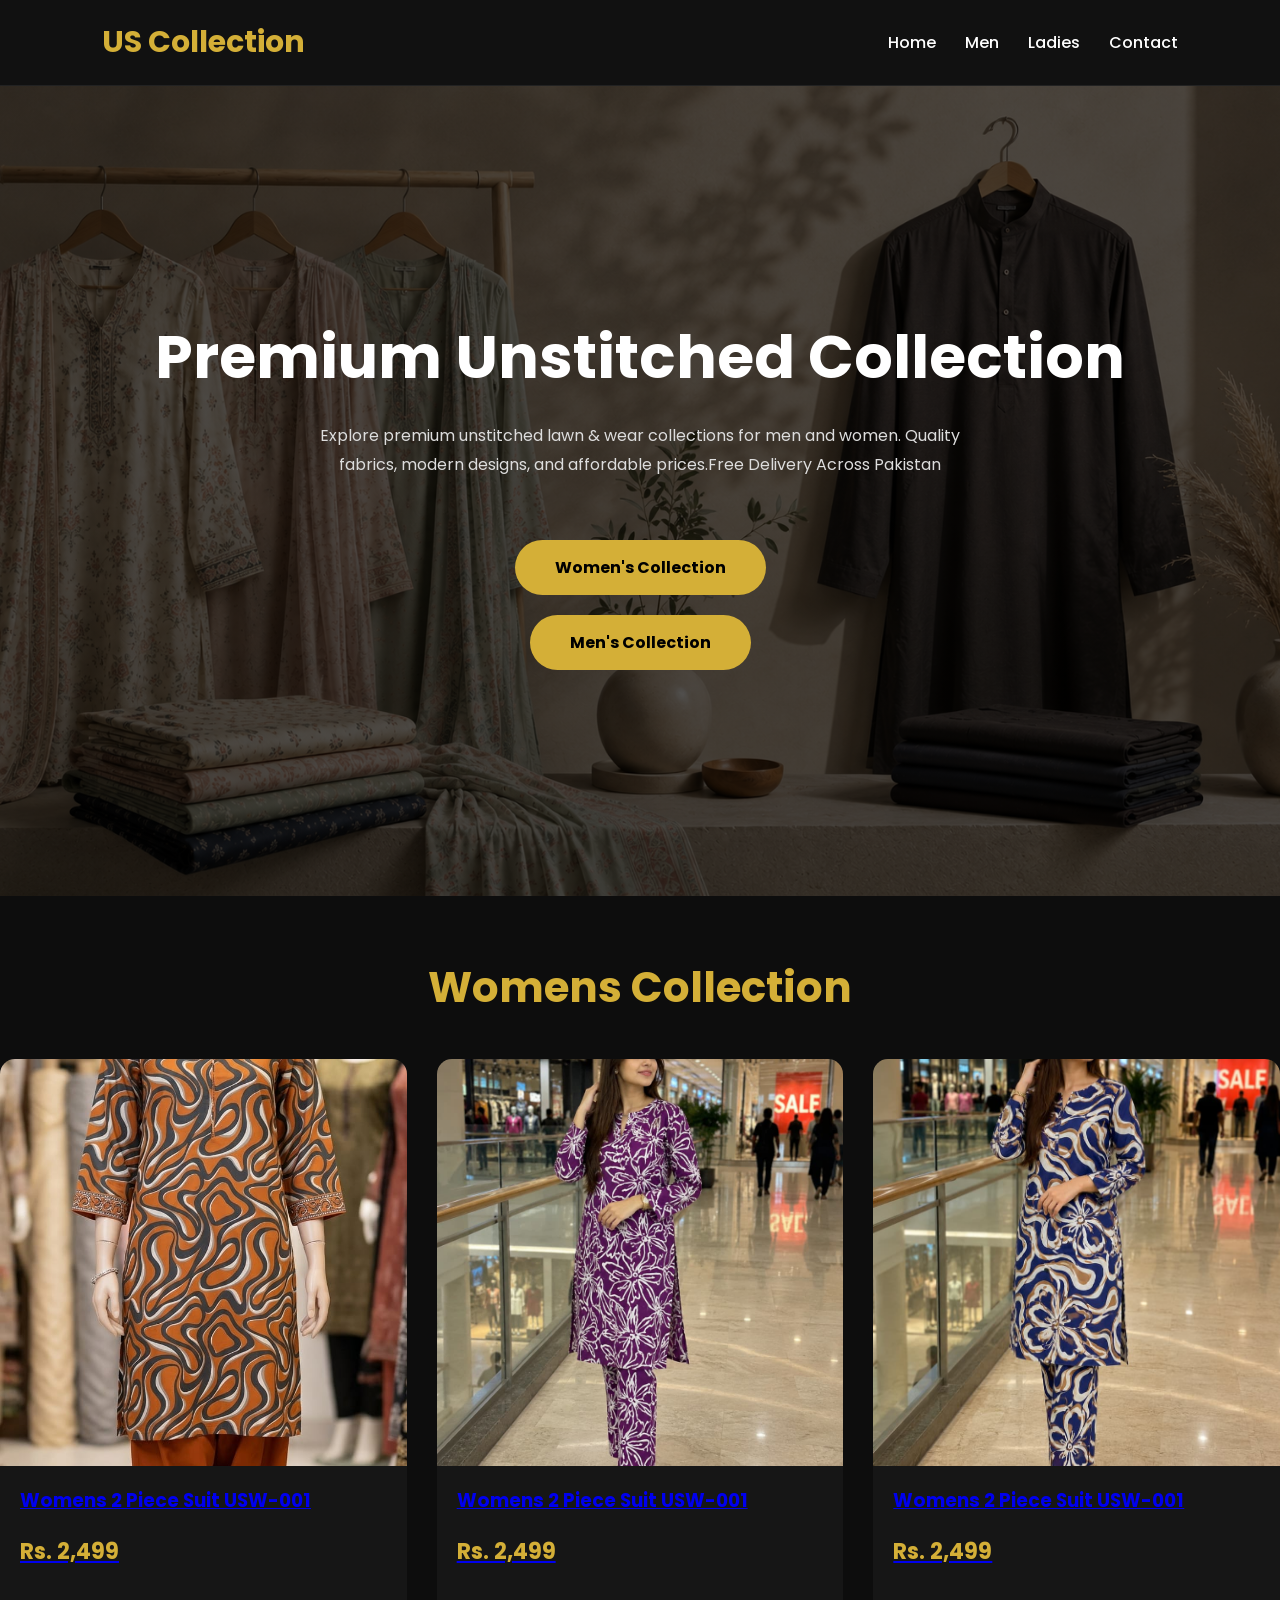
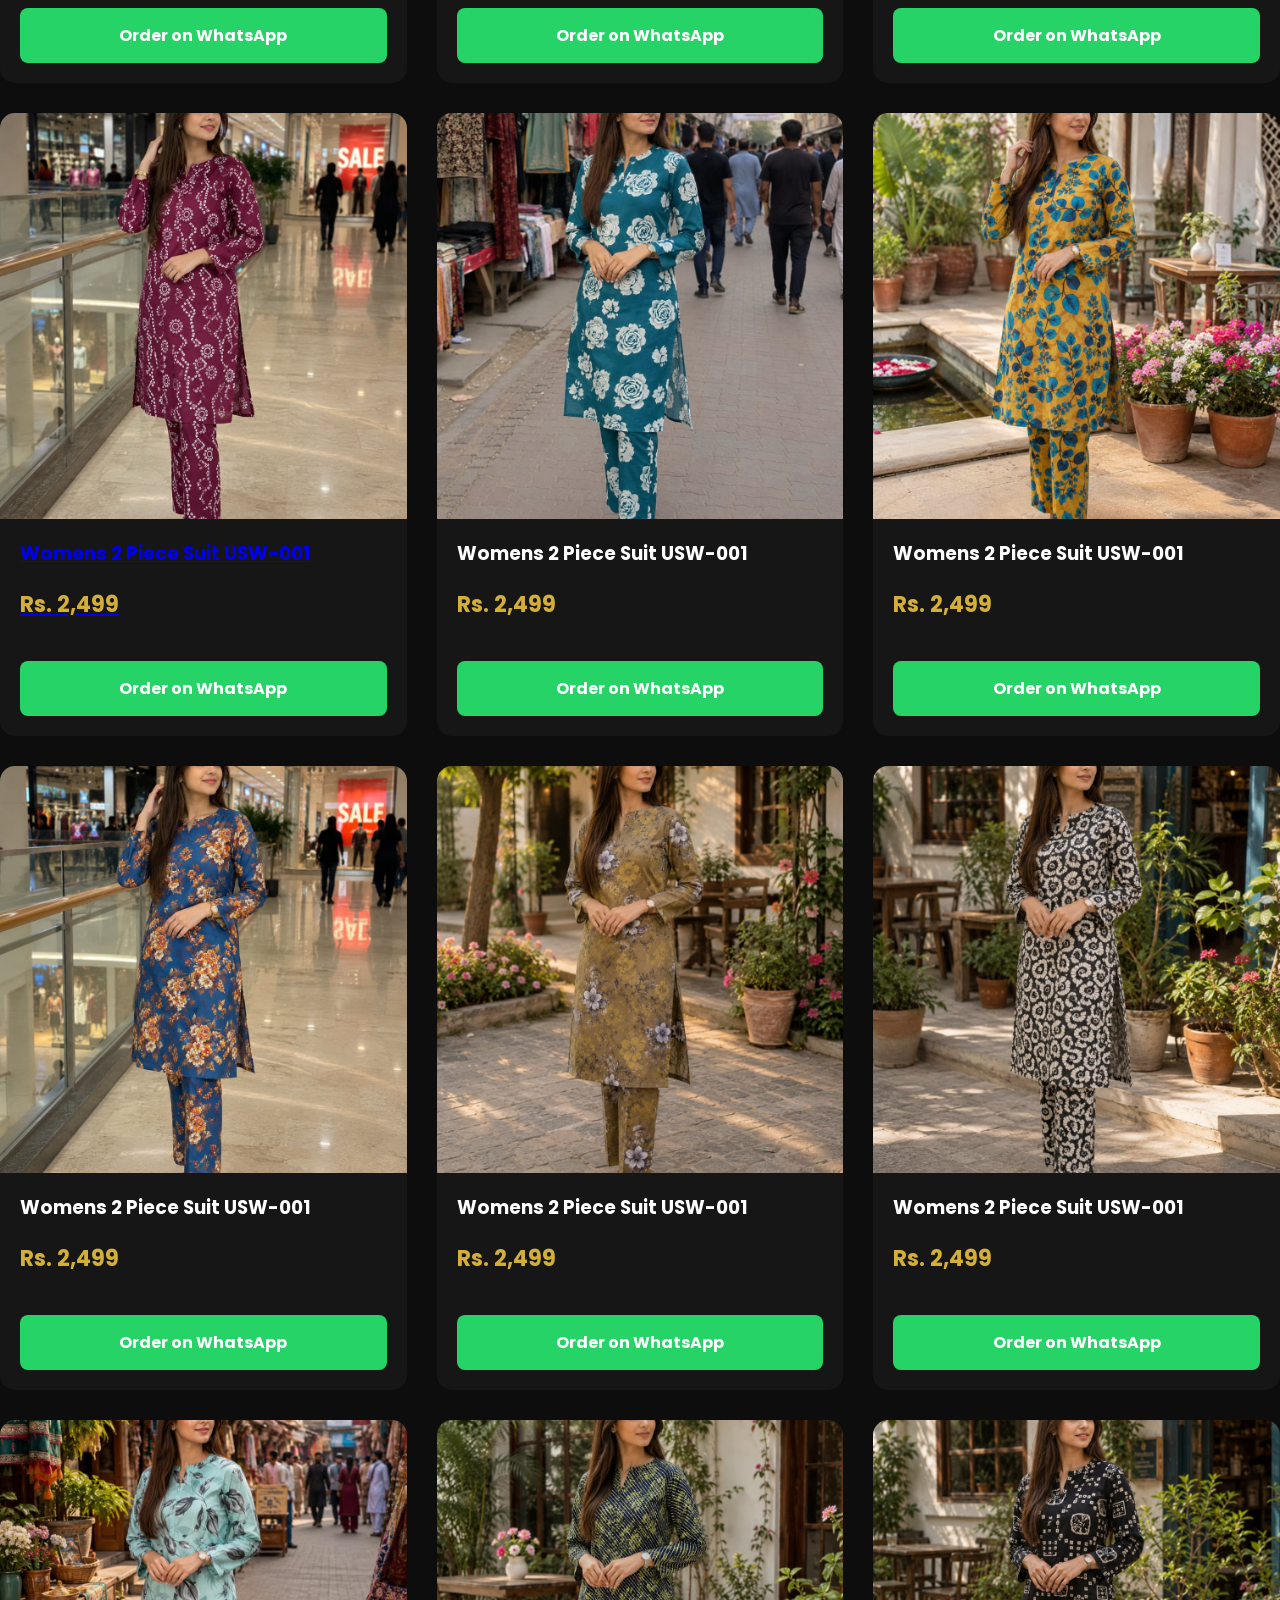
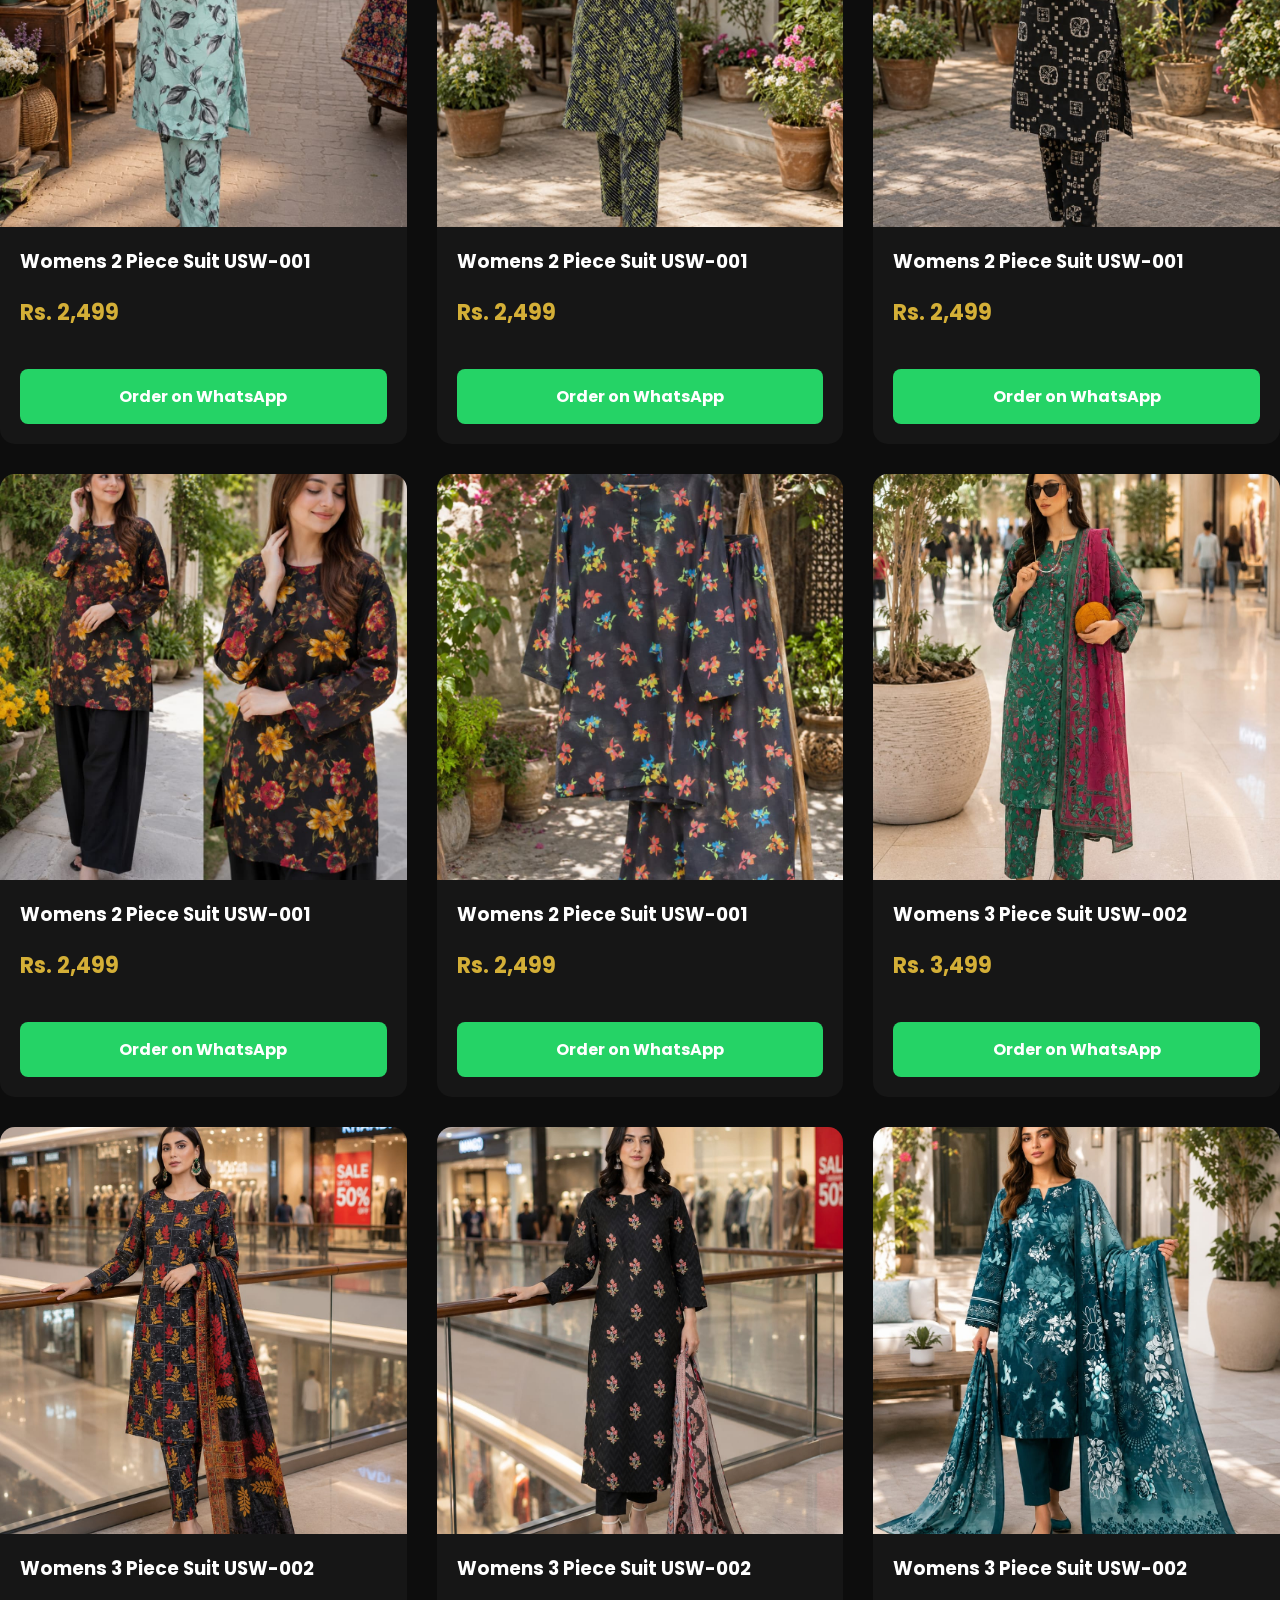
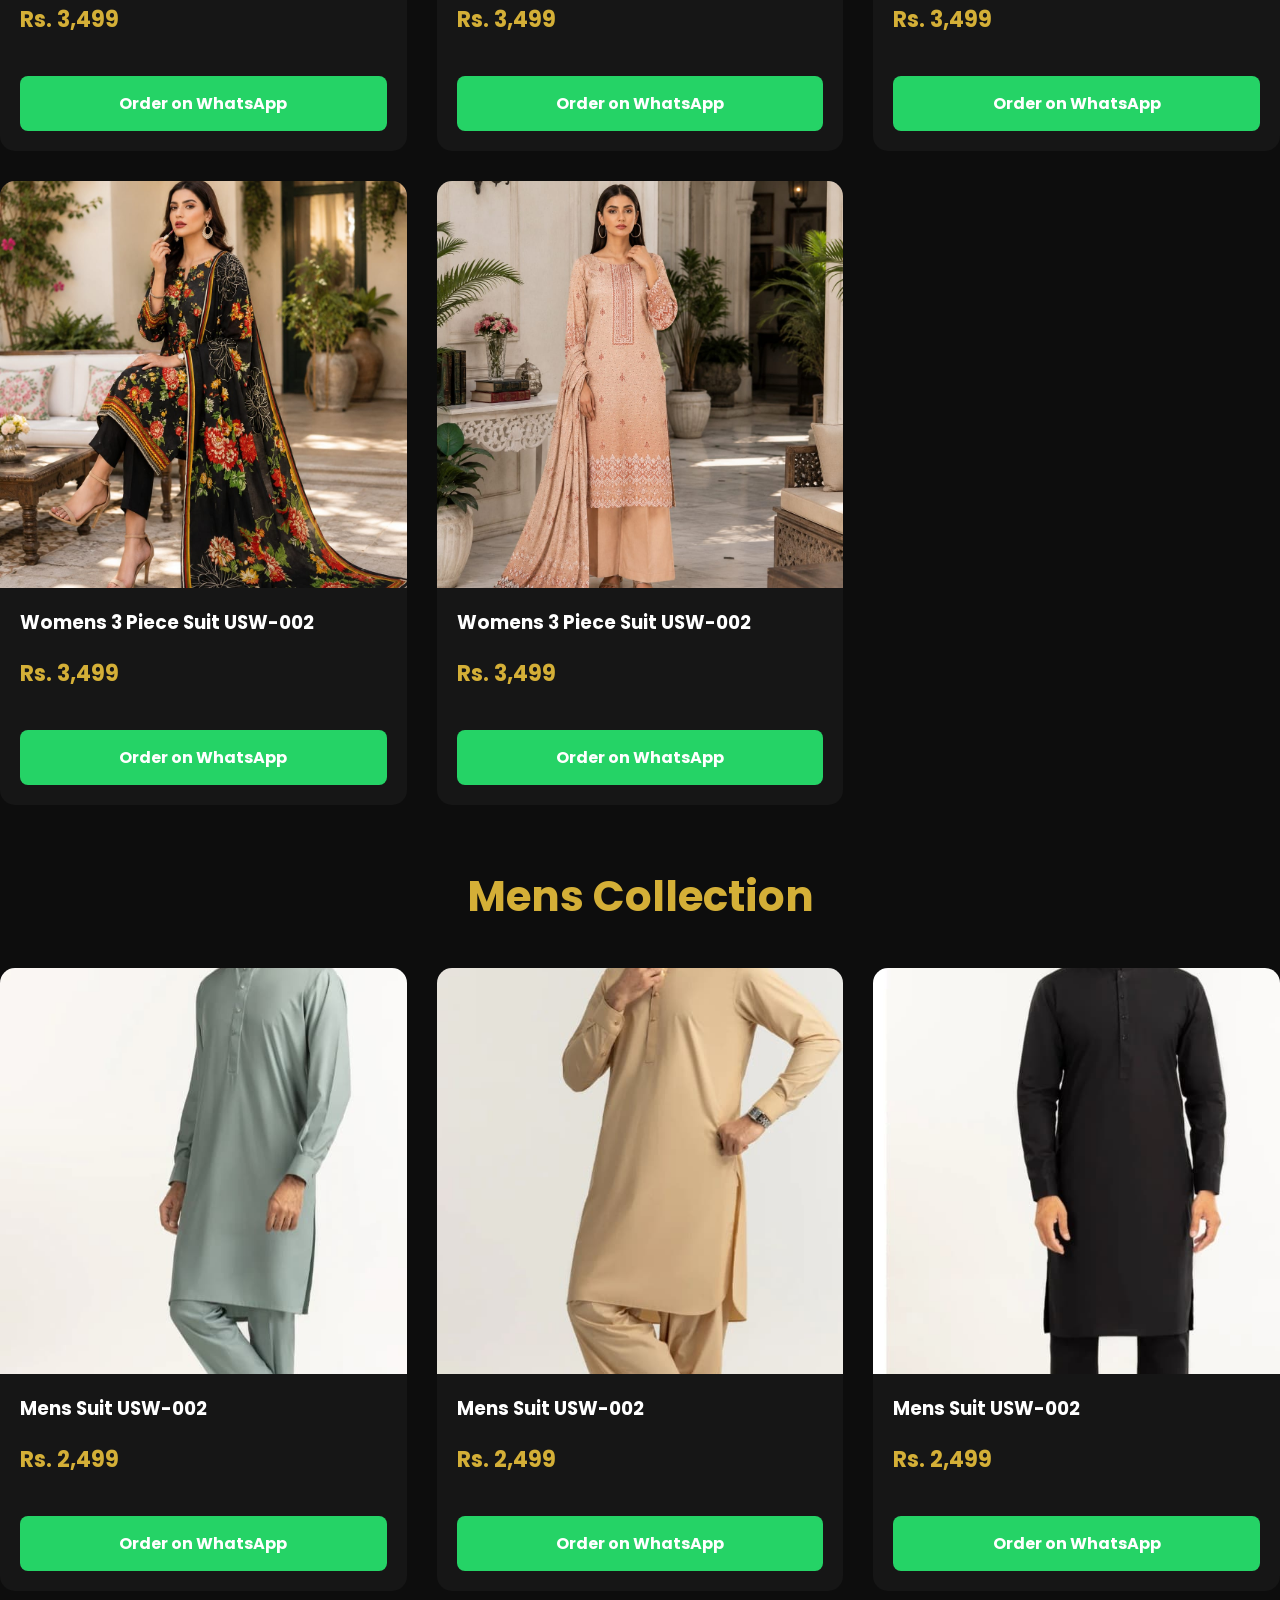
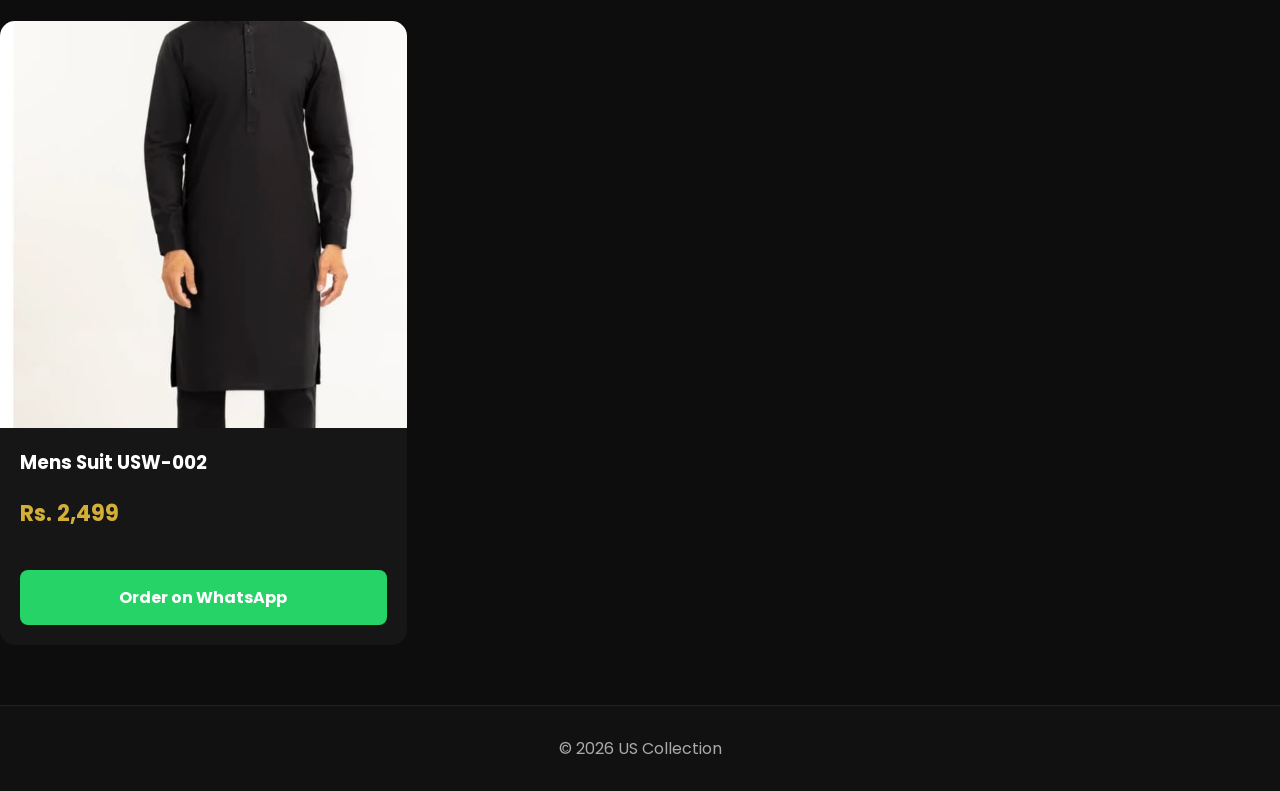
<file: index.html>
<!DOCTYPE html>
<html lang="en">
<head>
    <meta charset="UTF-8">
    <meta name="viewport" content="width=device-width, initial-scale=1.0">
    <title>US Collection | Premium Fashion</title>

    <link rel="stylesheet" href="style.css">

    <link rel="preconnect" href="https://fonts.googleapis.com">
    <link href="https://fonts.googleapis.com/css2?family=Poppins:wght@300;400;500;600;700&display=swap" rel="stylesheet">

</head>
<body>

<header>

<div class="logo">
US Collection
</div>

<nav>

<a href="#hero">Home</a>
<a href="#men">Men</a>
<a href="#women">Ladies</a>
<a href="#https://wa.me/923047504043?text=I want to Contact">Contact</a>

</nav>

</header>

<section class="hero">

<h1>Premium Unstitched Collection</h1>

<p>
Explore premium unstitched lawn  & wear collections for men and women. Quality fabrics, modern designs, and affordable prices.Free Delivery Across Pakistan
</p>

<div class="hero-buttons">
    <a class="btn" href="#women">Women's Collection</a>
    <a class="btn" href="#men">Men's Collection</a>
</div>


</section>

<section id="women">

<h2>Womens Collection</h2>

<div class="products">
    <div class="card">
<a href="w1.html">
<img src="w1.jpeg" alt="Womens 2 Piece Suit">

<h3>Womens 2 Piece Suit USW-001</h3>

<p>Rs. 2,499</p>

<a class="order"
href="https://wa.me/923047504043?text=I want to order USW-001">
Order on WhatsApp
</a>

</div>
       <div class="card">
<a href="w2.html">
<img src="w2.jpeg" alt="Womens 2 Piece Suit">

<h3>Womens 2 Piece Suit USW-001</h3>

<p>Rs. 2,499</p>

<a class="order"
href="https://wa.me/923047504043?text=I want to order USW-001">
Order on WhatsApp
</a>

</div>
      <div class="card">
<a href="w3.html">
<img src="w3.jpeg" alt="Womens 2 Piece Suit">

<h3>Womens 2 Piece Suit USW-001</h3>

<p>Rs. 2,499</p>

<a class="order"
href="https://wa.me/923047504043?text=I want to order USW-001">
Order on WhatsApp
</a>

</div>
      <div class="card">
<a href="w4.html">
<img src="w4.jpeg" alt="Womens 2 Piece Suit">

<h3>Womens 2 Piece Suit USW-001</h3>

<p>Rs. 2,499</p>

<a class="order"
href="https://wa.me/923047504043?text=I want to order USW-001">
Order on WhatsApp
</a>

</div>
    <div class="card">

<img src="w5.jpeg" alt="Womens 2 Piece Suit">

<h3>Womens 2 Piece Suit USW-001</h3>

<p>Rs. 2,499</p>

<a class="order"
href="https://wa.me/923047504043?text=I want to order USW-001">
Order on WhatsApp
</a>

</div>
    <div class="card">

<img src="w6.jpeg" alt="Womens 2 Piece Suit">

<h3>Womens 2 Piece Suit USW-001</h3>

<p>Rs. 2,499</p>

<a class="order"
href="https://wa.me/923047504043?text=I want to order USW-001">
Order on WhatsApp
</a>

</div>
    <div class="card">

<img src="w7.jpeg" alt="Womens 2 Piece Suit">

<h3>Womens 2 Piece Suit USW-001</h3>

<p>Rs. 2,499</p>

<a class="order"
href="https://wa.me/923047504043?text=I want to order USW-001">
Order on WhatsApp
</a>

</div>
    <div class="card">

<img src="w8.jpeg" alt="Womens 2 Piece Suit">

<h3>Womens 2 Piece Suit USW-001</h3>

<p>Rs. 2,499</p>

<a class="order"
href="https://wa.me/923047504043?text=I want to order USW-001">
Order on WhatsApp
</a>

</div>
    <div class="card">

<img src="w9.jpeg" alt="Womens 2 Piece Suit">

<h3>Womens 2 Piece Suit USW-001</h3>

<p>Rs. 2,499</p>

<a class="order"
href="https://wa.me/923047504043?text=I want to order USW-001">
Order on WhatsApp
</a>

</div>
    <div class="card">

<img src="w10.jpeg" alt="Womens 2 Piece Suit">

<h3>Womens 2 Piece Suit USW-001</h3>

<p>Rs. 2,499</p>

<a class="order"
href="https://wa.me/923047504043?text=I want to order USW-001">
Order on WhatsApp
</a>

</div>
    <div class="card">

<img src="w11.jpeg" alt="Womens 2 Piece Suit">

<h3>Womens 2 Piece Suit USW-001</h3>

<p>Rs. 2,499</p>

<a class="order"
href="https://wa.me/923047504043?text=I want to order USW-001">
Order on WhatsApp
</a>

</div>
    <div class="card">

<img src="w12.jpeg" alt="Womens 2 Piece Suit">

<h3>Womens 2 Piece Suit USW-001</h3>

<p>Rs. 2,499</p>

<a class="order"
href="https://wa.me/923047504043?text=I want to order USW-001">
Order on WhatsApp
</a>

</div>
    <div class="card">

<img src="w13.jpeg" alt="Womens 2 Piece Suit">

<h3>Womens 2 Piece Suit USW-001</h3>

<p>Rs. 2,499</p>

<a class="order"
href="https://wa.me/923047504043?text=I want to order USW-001">
Order on WhatsApp
</a>

</div>
    <div class="card">

<img src="w14.jpeg" alt="Womens 2 Piece Suit">

<h3>Womens 2 Piece Suit USW-001</h3>

<p>Rs. 2,499</p>

<a class="order"
href="https://wa.me/923047504043?text=I want to order USW-001">
Order on WhatsApp
</a>

</div>
     <div class="card">

<img src="w21.jpeg" alt="Womens 3 Piece Suit">

<h3>Womens 3 Piece Suit USW-002</h3>

<p>Rs. 3,499</p>

<a class="order"
href="https://wa.me/923047504043?text=I want to order USW-002">
Order on WhatsApp
</a>

</div>
    <div class="card">

<img src="w22.jpeg" alt="Womens 3 Piece Suit">

<h3>Womens 3 Piece Suit USW-002</h3>

<p>Rs. 3,499</p>

<a class="order"
href="https://wa.me/923047504043?text=I want to order USW-002">
Order on WhatsApp
</a>

</div>

    <div class="card">

<img src="w23.jpeg" alt="Womens 3 Piece Suit">

<h3>Womens 3 Piece Suit USW-002</h3>

<p>Rs. 3,499</p>

<a class="order"
href="https://wa.me/923047504043?text=I want to order USW-002">
Order on WhatsApp
</a>

</div>
    <div class="card">

<img src="w24.jpeg" alt="Womens 3 Piece Suit">

<h3>Womens 3 Piece Suit USW-002</h3>

<p>Rs. 3,499</p>

<a class="order"
href="https://wa.me/923047504043?text=I want to order USW-002">
Order on WhatsApp
</a>

</div>
    <div class="card">

<img src="w25.jpeg" alt="Womens 3 Piece Suit">

<h3>Womens 3 Piece Suit USW-002</h3>

<p>Rs. 3,499</p>

<a class="order"
href="https://wa.me/923047504043?text=I want to order USW-002">
Order on WhatsApp
</a>

</div>
    <div class="card">

<img src="w26.jpeg" alt="Womens 3 Piece Suit">

<h3>Womens 3 Piece Suit USW-002</h3>

<p>Rs. 3,499</p>

<a class="order"
href="https://wa.me/923047504043?text=I want to order USW-002">
Order on WhatsApp
</a>

</div>


</div>

</section>
    
<section id="men">

<h2>Mens Collection</h2>

<div class="products">
      <div class="card">

<img src="p1.jpeg" alt="Womens 2 Piece Suit">

<h3>Mens Suit USW-002</h3>

<p>Rs. 2,499</p>

<a class="order"
href="https://wa.me/923047504043?text=I want to order USW-001">
Order on WhatsApp
</a>

</div>
      <div class="card">

<img src="p2.jpeg" alt="Womens 2 Piece Suit">

<h3>Mens Suit USW-002</h3>

<p>Rs. 2,499</p>

<a class="order"
href="https://wa.me/923047504043?text=I want to order USW-001">
Order on WhatsApp
</a>

</div>
      <div class="card">

<img src="p3.jpeg" alt="Womens 2 Piece Suit">

<h3>Mens Suit USW-002</h3>

<p>Rs. 2,499</p>

<a class="order"
href="https://wa.me/923047504043?text=I want to order USW-001">
Order on WhatsApp
</a>

</div>
      <div class="card">

<img src="p3.jpeg" alt="Womens 2 Piece Suit">

<h3>Mens Suit USW-002</h3>

<p>Rs. 2,499</p>

<a class="order"
href="https://wa.me/923047504043?text=I want to order USW-001">
Order on WhatsApp
</a>

</div>
    

</div>
    
 </secton>
    

<footer>

<p>

© 2026 US Collection

</p>

</footer>

</body>
</html>
</file>
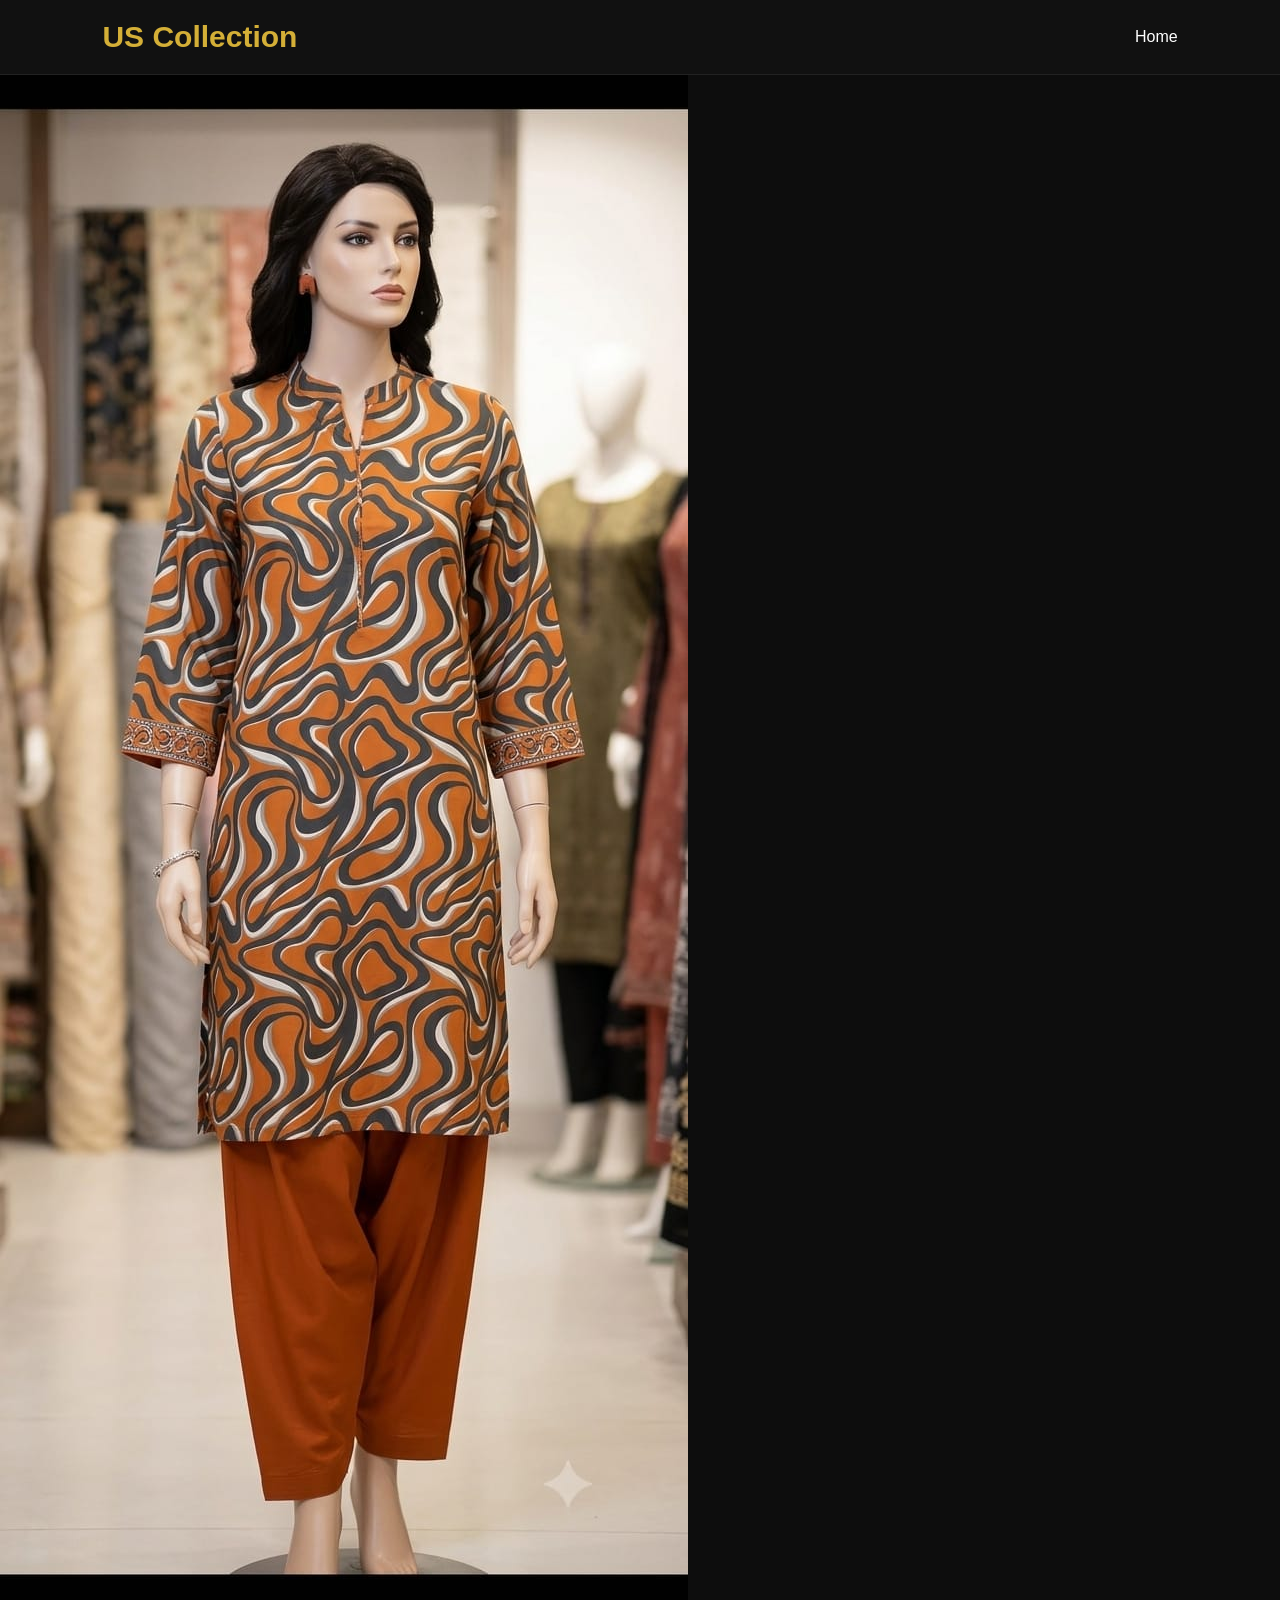
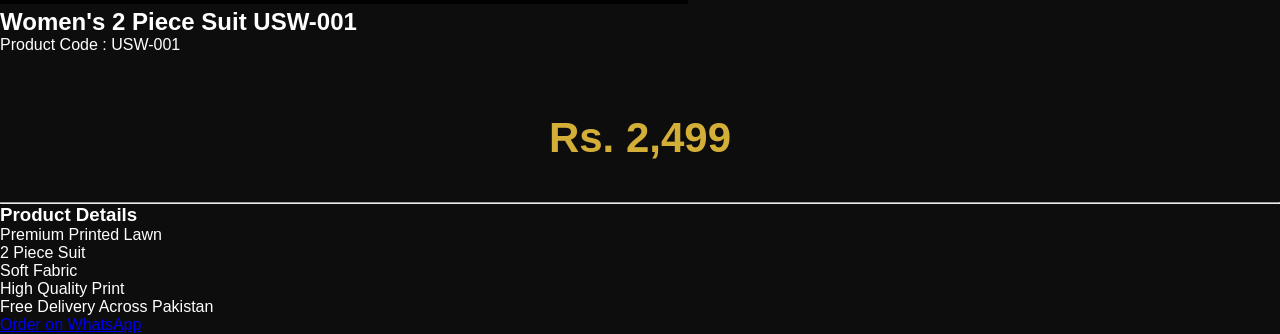
<file: w1.html>
<!DOCTYPE html>
<html lang="en">

<head>

<meta charset="UTF-8">

<meta name="viewport" content="width=device-width, initial-scale=1.0">

<title>Women's Printed Lawn | US Collection</title>

<link rel="stylesheet" href="style.css">

</head>

<body>

<header>

<div class="logo">
US Collection
</div>

<nav>

<a href="index.html">Home</a>

</nav>

</header>

<section class="product-detail">

    <div class="left-side">

        <img src="w1.jpeg" alt="Women's Suit">

    </div>

    <div class="right-side">

        <h1>Women's 2 Piece Suit USW-001</h1>

        <p class="code">Product Code : USW-001</p>

        <h2>Rs. 2,499</h2>

        <hr>

        <h3>Product Details</h3>

        <ul>

            <li>Premium Printed Lawn</li>
            <li>2 Piece Suit</li>
            <li>Soft Fabric</li>
            <li>High Quality Print</li>
            <li>Free Delivery Across Pakistan</li>

        </ul>

        <a class="order-btn"
        href="https://wa.me/923047504043?text=I want to order USW-001">

        Order on WhatsApp

        </a>

    </div>

</section>
</body>

</html>
</file>
<file: style.css>
*{
    margin:0;
    padding:0;
    box-sizing:border-box;
    font-family:'Poppins',sans-serif;
}

body{
    background:#0d0d0d;
    color:#fff;
}

header{
    width:100%;
    padding:20px 8%;
    display:flex;
    justify-content:space-between;
    align-items:center;
    background:#111;
    position:sticky;
    top:0;
    z-index:1000;
    border-bottom:1px solid #222;
}

.logo{
    font-size:30px;
    font-weight:700;
    color:#d4af37;
}

nav a{
    color:white;
    text-decoration:none;
    margin-left:25px;
    transition:.3s;
    font-weight:500;
}

nav a:hover{
    color:#d4af37;
}

.hero{
    height:90vh;
    display:flex;
    flex-direction:column;
    justify-content:center;
    align-items:center;
    text-align:center;
    background:linear-gradient(rgba(0,0,0,.65),rgba(0,0,0,.65)),
    url("bk.png") center/cover;
}
.hero-buttons{
    display:flex;
    flex-direction:column;
    gap:20px;
    align-items:center;
    margin-top:30px;
}

.hero h1{
    font-size:60px;
    margin-bottom:20px;
}
section h2{
    text-align:center;
    font-size:42px;
    color:#d4af37;
    margin:60px 0 40px;
}

.hero p{
    width:70%;
    max-width:700px;
    line-height:1.8;
    color:#ddd;
    margin-bottom:30px;
}

.btn{
    display:inline-block;
    padding:15px 40px;
    background:#d4af37;
    color:black;
    text-decoration:none;
    border-radius:40px;
    font-weight:bold;
    transition:.3s;
}

.btn:hover{
    transform:translateY(-5px);
}

#products{
    padding:80px 8%;
}

#products h2{
    text-align:center;
    font-size:40px;
    margin-bottom:50px;
    color:#d4af37;
}

.products{
    display:grid;
    grid-template-columns:repeat(auto-fit,minmax(300px,1fr));
    gap:30px;
}

.card{
    background:#161616;
    border-radius:15px;
    overflow:hidden;
    transition:.3s;
}

.card:hover{
    transform:translateY(-10px);
}

.card img{
    width:100%;
    aspect-ratio:1/1;
    object-fit:cover;
    display:block;
}

.card h3{
    padding:20px;
}

.card p{
    padding:0 20px 20px;
    color:#d4af37;
    font-size:22px;
    font-weight:bold;
}

.order{
    display:block;
    margin:20px;
    text-align:center;
    background:#25D366;
    color:white;
    padding:15px;
    border-radius:8px;
    text-decoration:none;
    font-weight:bold;
}

footer{
    background:#111;
    text-align:center;
    padding:30px;
    margin-top:60px;
    border-top:1px solid #222;
}

footer p{
    color:#aaa;
}

@media(max-width:768px){

header{
    flex-direction:column;
}

nav{
    margin-top:15px;
}

nav a{
    display:inline-block;
    margin:8px;
}

.hero h1{
    font-size:40px;
}

.hero p{
    width:90%;
}
    .product-detail{

display:flex;

gap:60px;

padding:80px 8%;

align-items:center;

flex-wrap:wrap;

}

.product-image{

flex:1;

}

.product-image img{

width:100%;

border-radius:15px;

}

.product-info{

flex:1;

}

.product-info h1{

font-size:45px;

margin-bottom:20px;

}

.product-info h2{

color:#d4af37;

margin-bottom:25px;

}

.product-info p{

line-height:2;

font-size:18px;

}

@media(max-width:900px){

.product-detail{

max-width:1300px;
margin:70px auto;
padding:40px;
display:flex;
gap:70px;
align-items:flex-start;

}

.left-side{

flex:1;

}

.left-side img{

width:100%;
border-radius:15px;

}

.right-side{

flex:1;

}

.right-side h1{

font-size:40px;
margin-bottom:10px;

}

.code{

color:#999;
margin-bottom:25px;

}

.right-side h2{

font-size:45px;
color:#d4af37;
margin-bottom:20px;

}

.right-side hr{

border:none;
height:1px;
background:#333;
margin:25px 0;

}

.right-side h3{

margin-bottom:20px;

}

.right-side ul{

padding-left:20px;
line-height:2;

}

.order-btn{

display:inline-block;
margin-top:35px;
padding:18px 45px;
background:#25D366;
color:white;
text-decoration:none;
border-radius:10px;
font-size:20px;
font-weight:bold;

}

.order-btn:hover{

background:#1fa955;

}

@media(max-width:900px){

.product-detail{

flex-direction:column;

}

}

}

}
</file>
